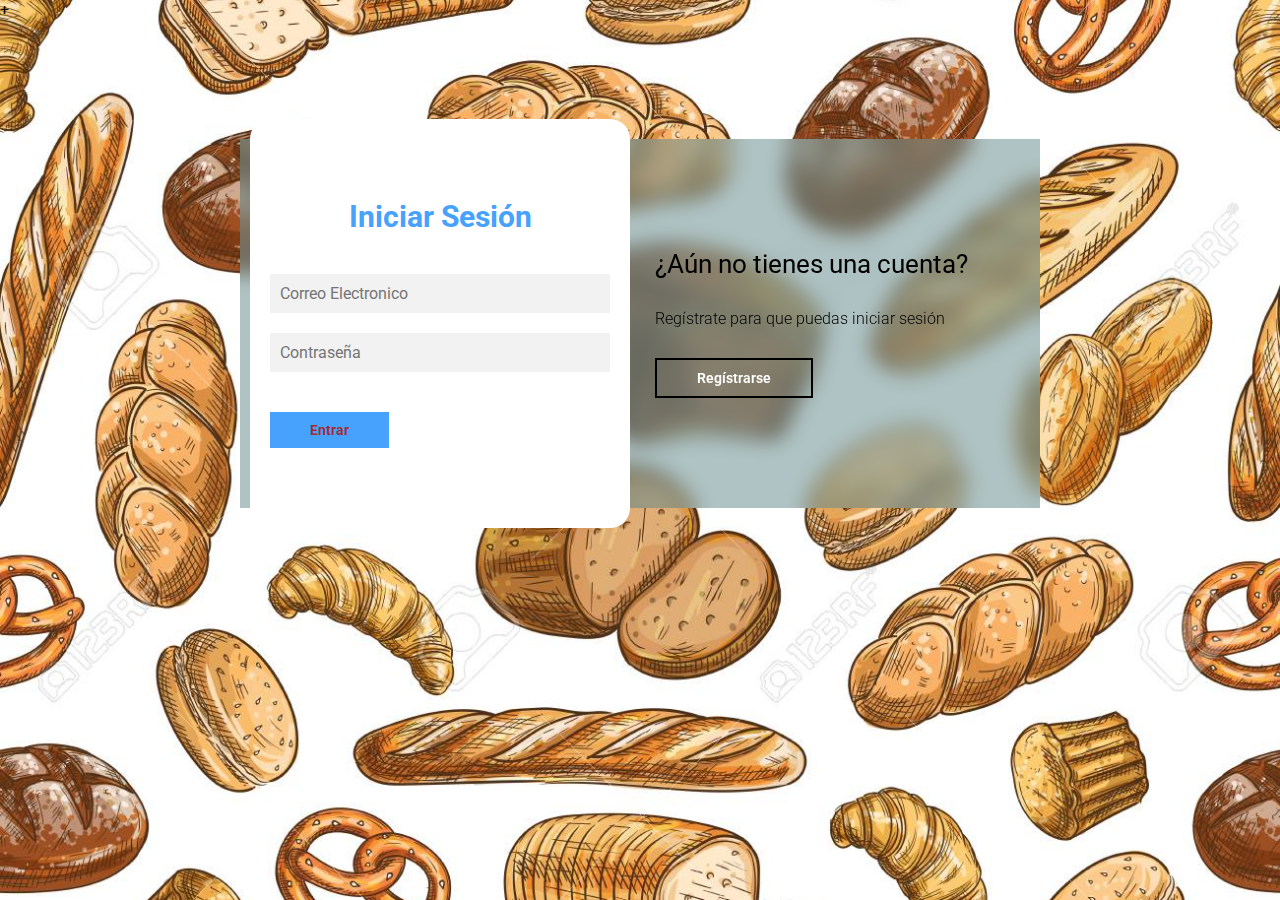
<file: index.html>
+<!DOCTYPE html>
<html lang="en">
<head>
    <meta charset="UTF-8">
    <meta name="viewport" content="width=device-width, initial-scale=1.0">
    <title>Login </title>
    
    <link href="https://fonts.googleapis.com/css2?family=Roboto:ital,wght@0,100;0,300;0,400;0,500;0,700;0,900;1,100;1,300;1,400;1,500;1,700;1,900&display=swap" rel="stylesheet">


    <link rel="stylesheet" href="assets/css/estilos.css">
</head>
<body>

        <main>

            <div class="contenedor__todo">
                <div class="caja__trasera">
                    <div class="caja__trasera-login">
                        <h3>¿Ya tienes una cuenta?</h3>
                        <p>Inicia sesión para entrar en la página</p>
                        <button id="btn__iniciar-sesion">Iniciar Sesión</button>
                    </div>
                    <div class="caja__trasera-register">
                        <h3>¿Aún no tienes una cuenta?</h3>
                        <p>Regístrate para que puedas iniciar sesión</p>
                        <button id="btn__registrarse">Regístrarse</button>
                    </div>
                </div>

                <!--Formulario de Login y registro-->
                <div class="contenedor__login-register">
                    <!--Login-->
                    <form action="php/login_user.php" method="POST" class="formulario__login">
                        <h2>Iniciar Sesión</h2>
                        <input type="text" placeholder="Correo Electronico" name="correo">
                        <input type="password" placeholder="Contraseña" name="contrasena">
                        <button>Entrar</button>
                    </form>

                    <!--Register-->
                    <form action="php/re_user.php" method="POST" class="formulario__register">
                        <h2>Regístrarse</h2>
                        <input type="text" placeholder="Nombre completo" name="nombre_completo">
                        <input type="text" placeholder="Correo Electronico" name="correo">
                        <input type="text" placeholder="Usuario" name="usuario">
                        <input type="password" placeholder="Contraseña" name="contrasena">
                        <button>Regístrarse</button>

                    </form>
                </div>
            </div>

        </main>

        <script src="assets/js/script.js"></script>
</body>
</html>
</file>
<file: assets/css/estilos.css>
*{
    margin: 0;
    padding: 0;
    box-sizing: border-box;
    text-decoration: none;
    font-family: 'Roboto', sans-serif;
}

body{
    background-image: url(../images/paness.jpg);
    background-size: cover;
    background-repeat: no-repeat;
    background-position: center;
    background-attachment: fixed;
}

main{
    width: 100%;
    padding: 20px;
    margin: auto;
    margin-top: 100px;
}

.contenedor__todo{
    width: 100%;
    max-width: 800px;
    margin: auto;
    position: relative;
}

.caja__trasera{
    width: 100%;
    padding: 10px 20px;
    display: flex;
    justify-content: center;
    -webkit-backdrop-filter: blur(10px);
    backdrop-filter: blur(10px);
    background-color: rgba(108, 145, 146, 0.541);

}

.caja__trasera div{
    margin: 100px 40px;
    color: rgb(0, 0, 0);
    transition: all 500ms;
}


.caja__trasera div p,
.caja__trasera button{
    margin-top: 30px;
}

.caja__trasera div h3{
    font-weight: 400;
    font-size: 26px;
}

.caja__trasera div p{
    font-size: 16px;
    font-weight: 300;
}

.caja__trasera button{
    padding: 10px 40px;
    border: 2px solid #000000;
    font-size: 14px;
    background: transparent;
    font-weight: 600;
    cursor: pointer;
    color: white;
    outline: none;
    transition: all 300ms;
}

.caja__trasera button:hover{
    background: #fff;
    color: #828588;
}

/*Formularios*/

.contenedor__login-register{
    display: flex;
    align-items: center;
    width: 100%;
    max-width: 380px;
    position: relative;
    top: -185px;
    left: 10px;

    /*La transicion va despues del codigo JS*/
    transition: left 500ms cubic-bezier(0.175, 0.885, 0.320, 1.275);
}

.contenedor__login-register form{
    width: 100%;
    padding: 80px 20px;
    background: white;
    position: absolute;
    border-radius: 20px;
}

.contenedor__login-register form h2{
    font-size: 30px;
    text-align: center;
    margin-bottom: 20px;
    color: #46A2FD;
}

.contenedor__login-register form input{
    width: 100%;
    margin-top: 20px;
    padding: 10px;
    border: none;
    background: #F2F2F2;
    font-size: 16px;
    outline: none;
}

.contenedor__login-register form button{
    padding: 10px 40px;
    margin-top: 40px;
    border: none;
    font-size: 14px;
    background: #46A2FD;
    font-weight: 600;
    cursor: pointer;
    color: rgb(167, 40, 40);
    outline: none;
}




.formulario__login{
    opacity: 1;
    display: block;
}
.formulario__register{
    display: none;
}



@media screen and (max-width: 850px){

    main{
        margin-top: 50px;
    }

    .caja__trasera{
        max-width: 350px;
        height: 300px;
        flex-direction: column;
        margin: auto;
    }

    .caja__trasera div{
        margin: 0px;
        position: absolute;
    }


    /*Formularios*/

    .contenedor__login-register{
        top: -10px;
        left: -5px;
        margin: auto;
    }

    .contenedor__login-register form{
        position: relative;
    }
}
</file>
